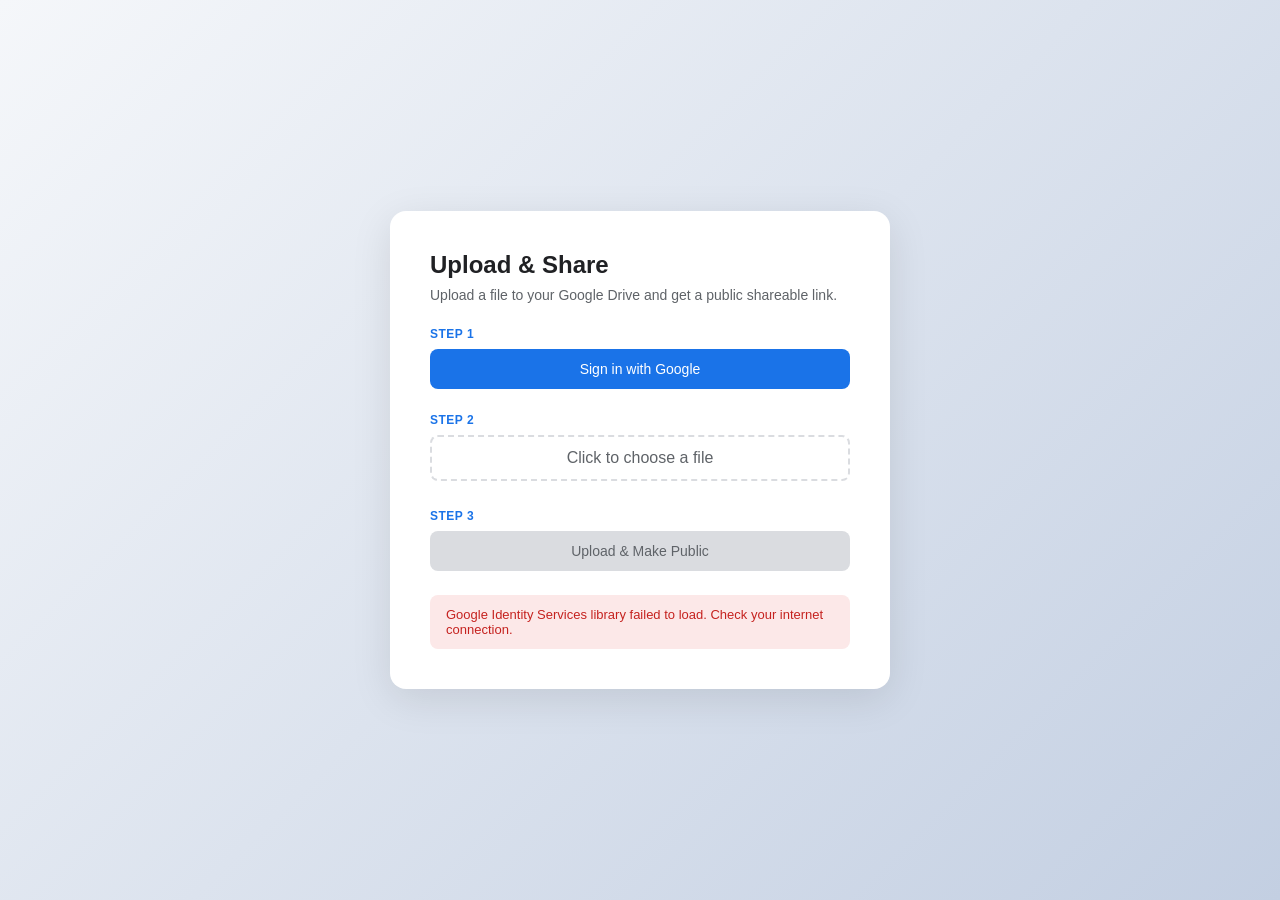
<file: reference.html>
<!DOCTYPE html>
<html lang="en">
<head>
  <meta charset="UTF-8" />
  <meta name="viewport" content="width=device-width, initial-scale=1.0" />
  <title>Upload to Google Drive & Share</title>
  <style>
    * {
      box-sizing: border-box;
      margin: 0;
      padding: 0;
    }

    body {
      font-family: -apple-system, BlinkMacSystemFont, "Segoe UI", Roboto, Helvetica, Arial, sans-serif;
      background: linear-gradient(135deg, #f5f7fa 0%, #c3cfe2 100%);
      min-height: 100vh;
      display: flex;
      align-items: center;
      justify-content: center;
      padding: 20px;
    }

    .container {
      background: white;
      border-radius: 16px;
      box-shadow: 0 10px 40px rgba(0, 0, 0, 0.1);
      padding: 40px;
      width: 100%;
      max-width: 500px;
    }

    h1 {
      font-size: 24px;
      color: #202124;
      margin-bottom: 8px;
    }

    p.subtitle {
      color: #5f6368;
      font-size: 14px;
      margin-bottom: 24px;
    }

    .step {
      margin-bottom: 24px;
    }

    .step-label {
      font-size: 12px;
      font-weight: 600;
      color: #1a73e8;
      text-transform: uppercase;
      letter-spacing: 0.5px;
      margin-bottom: 8px;
    }

    button {
      background: #1a73e8;
      color: white;
      border: none;
      padding: 12px 20px;
      border-radius: 8px;
      font-size: 14px;
      font-weight: 500;
      cursor: pointer;
      transition: background 0.2s, transform 0.1s;
      width: 100%;
    }

    button:hover {
      background: #1557b0;
    }

    button:active {
      transform: scale(0.99);
    }

    button:disabled {
      background: #dadce0;
      color: #5f6368;
      cursor: not-allowed;
    }

    .file-input-wrapper {
      position: relative;
      overflow: hidden;
      display: inline-block;
      width: 100%;
    }

    .file-input-wrapper input[type="file"] {
      position: absolute;
      left: -9999px;
    }

    .file-label {
      display: block;
      padding: 12px 20px;
      border: 2px dashed #dadce0;
      border-radius: 8px;
      text-align: center;
      color: #5f6368;
      cursor: pointer;
      transition: border-color 0.2s;
    }

    .file-label:hover {
      border-color: #1a73e8;
      color: #1a73e8;
    }

    .file-name {
      margin-top: 8px;
      font-size: 13px;
      color: #202124;
      word-break: break-all;
    }

    .status {
      padding: 12px 16px;
      border-radius: 8px;
      font-size: 13px;
      margin-top: 16px;
      display: none;
    }

    .status.info {
      background: #e8f0fe;
      color: #1a73e8;
      display: block;
    }

    .status.success {
      background: #e6f4ea;
      color: #137333;
      display: block;
    }

    .status.error {
      background: #fce8e8;
      color: #c5221f;
      display: block;
    }

    .result {
      margin-top: 24px;
      padding: 16px;
      background: #f8f9fa;
      border-radius: 8px;
      display: none;
    }

    .result.show {
      display: block;
    }

    .result-label {
      font-size: 12px;
      color: #5f6368;
      margin-bottom: 6px;
    }

    .link-box {
      display: flex;
      gap: 8px;
    }

    .link-box input {
      flex: 1;
      padding: 10px 12px;
      border: 1px solid #dadce0;
      border-radius: 6px;
      font-size: 13px;
      color: #202124;
    }

    .link-box button {
      width: auto;
      padding: 10px 16px;
      background: #34a853;
    }

    .link-box button:hover {
      background: #2e7a42;
    }

    .spinner {
      display: inline-block;
      width: 14px;
      height: 14px;
      border: 2px solid rgba(255, 255, 255, 0.3);
      border-top-color: white;
      border-radius: 50%;
      animation: spin 0.8s linear infinite;
      margin-right: 8px;
      vertical-align: middle;
    }

    @keyframes spin {
      to { transform: rotate(360deg); }
    }
  </style>
</head>
<body>
  <div class="container">
    <h1>Upload & Share</h1>
    <p class="subtitle">Upload a file to your Google Drive and get a public shareable link.</p>

    <!-- STEP 1: Sign in -->
    <div class="step">
      <div class="step-label">Step 1</div>
      <button id="signInBtn" onclick="requestAccessToken()">Sign in with Google</button>
    </div>

    <!-- STEP 2: Select file -->
    <div class="step">
      <div class="step-label">Step 2</div>
      <div class="file-input-wrapper">
        <label for="fileInput" class="file-label">Click to choose a file</label>
        <input type="file" id="fileInput" onchange="onFileSelected(event)" />
      </div>
      <div class="file-name" id="fileName"></div>
    </div>

    <!-- STEP 3: Upload -->
    <div class="step">
      <div class="step-label">Step 3</div>
      <button id="uploadBtn" onclick="uploadAndShare()" disabled>Upload & Make Public</button>
    </div>

    <!-- Status messages -->
    <div id="status" class="status"></div>

    <!-- Result link -->
    <div id="result" class="result">
      <div class="result-label">Public Google Drive Link</div>
      <div class="link-box">
        <input type="text" id="shareLink" readonly />
        <button onclick="copyLink()">Copy</button>
      </div>
    </div>
  </div>

  <!-- Google Identity Services library -->
  <script src="https://accounts.google.com/gsi/client" async defer></script>

  <script>
    // ============================================================
    // FILL IN YOUR GOOGLE CLOUD CREDENTIALS HERE
    // ============================================================
    // 1. Go to https://console.cloud.google.com/
    // 2. Create a project (or pick an existing one)
    // 3. Enable the Google Drive API
    // 4. Go to APIs & Services > Credentials
    // 5. Create OAuth 2.0 Client ID (Web application)
    // 6. Add your origin, e.g. http://localhost:8080
    // 7. Paste the Client ID below
    // ============================================================
    const CLIENT_ID = '681583969653-a5jt1ai9ddnflmoun8edtul69gg9qbsl.apps.googleusercontent.com';
    // ============================================================

    const SCOPES = 'https://www.googleapis.com/auth/drive.file';

    let accessToken = null;
    let selectedFile = null;
    let tokenClient = null;

    // Initialize Google Identity Services once the library loads
    window.onload = function () {
      if (typeof google === 'undefined') {
        showStatus('Google Identity Services library failed to load. Check your internet connection.', 'error');
        return;
      }

      tokenClient = google.accounts.oauth2.initTokenClient({
        client_id: CLIENT_ID,
        scope: SCOPES,
        callback: (tokenResponse) => {
          if (tokenResponse && tokenResponse.access_token) {
            accessToken = tokenResponse.access_token;
            showStatus('Signed in successfully!', 'success');
            document.getElementById('signInBtn').textContent = 'Signed In';
            document.getElementById('signInBtn').disabled = true;
            updateUploadButton();
          } else {
            showStatus('Sign-in failed. Please try again.', 'error');
          }
        },
        error_callback: (err) => {
          console.error(err);
          showStatus('Sign-in error: ' + (err?.message || 'Unknown error'), 'error');
        },
      });
    };

    function requestAccessToken() {
      if (CLIENT_ID.includes('YOUR_CLIENT_ID')) {
        showStatus('Please replace YOUR_CLIENT_ID in the script with your real Client ID.', 'error');
        return;
      }

      if (!tokenClient) {
        showStatus('Google Identity Services is still loading. Wait a moment and try again.', 'info');
        return;
      }

      // Prompt the user to pick a Google account and consent
      tokenClient.requestAccessToken({ prompt: 'consent' });
    }

    function onFileSelected(event) {
      selectedFile = event.target.files[0] || null;

      if (selectedFile) {
        document.getElementById('fileName').textContent = selectedFile.name;
      } else {
        document.getElementById('fileName').textContent = '';
      }

      updateUploadButton();
    }

    function updateUploadButton() {
      const canUpload = accessToken && selectedFile;
      document.getElementById('uploadBtn').disabled = !canUpload;
    }

    async function uploadAndShare() {
      if (!accessToken || !selectedFile) return;

      setUploading(true);
      showStatus('Uploading file to Google Drive...', 'info');
      document.getElementById('result').classList.remove('show');

      try {
        // 1. Upload file via multipart upload
        const fileId = await uploadFileToDrive(selectedFile, accessToken);

        // 2. Make the file public (anyone with the link can view)
        await makeFilePublic(fileId, accessToken);

        // 3. Build and display the public link
        const publicLink = `https://drive.google.com/file/d/${fileId}/view`;
        document.getElementById('shareLink').value = publicLink;
        document.getElementById('result').classList.add('show');

        showStatus('File uploaded and shared publicly!', 'success');
      } catch (err) {
        console.error(err);
        showStatus('Error: ' + err.message, 'error');
      } finally {
        setUploading(false);
      }
    }

    async function uploadFileToDrive(file, token) {
      const metadata = {
        name: file.name,
        mimeType: file.type || 'application/octet-stream',
      };

      const formData = new FormData();
      formData.append(
        'metadata',
        new Blob([JSON.stringify(metadata)], { type: 'application/json' })
      );
      formData.append('file', file);

      const response = await fetch(
        'https://www.googleapis.com/upload/drive/v3/files?uploadType=multipart',
        {
          method: 'POST',
          headers: {
            Authorization: `Bearer ${token}`,
          },
          body: formData,
        }
      );

      if (!response.ok) {
        const errorBody = await response.json().catch(() => ({}));
        throw new Error(errorBody.error?.message || `Upload failed (${response.status})`);
      }

      const data = await response.json();
      return data.id;
    }

    async function makeFilePublic(fileId, token) {
      const response = await fetch(
        `https://www.googleapis.com/drive/v3/files/${fileId}/permissions`,
        {
          method: 'POST',
          headers: {
            Authorization: `Bearer ${token}`,
            'Content-Type': 'application/json',
          },
          body: JSON.stringify({
            role: 'reader',
            type: 'anyone',
          }),
        }
      );

      if (!response.ok) {
        const errorBody = await response.json().catch(() => ({}));
        throw new Error(errorBody.error?.message || `Permission change failed (${response.status})`);
      }
    }

    function setUploading(isUploading) {
      const btn = document.getElementById('uploadBtn');
      if (isUploading) {
        btn.disabled = true;
        btn.innerHTML = '<span class="spinner"></span>Uploading...';
      } else {
        btn.disabled = !(accessToken && selectedFile);
        btn.textContent = 'Upload & Make Public';
      }
    }

    function showStatus(message, type) {
      const statusEl = document.getElementById('status');
      statusEl.textContent = message;
      statusEl.className = 'status ' + type;
    }

    function copyLink() {
      const input = document.getElementById('shareLink');
      input.select();
      input.setSelectionRange(0, 99999);
      navigator.clipboard.writeText(input.value).then(() => {
        showStatus('Link copied to clipboard!', 'success');
      });
    }
  </script>
</body>
</html>
</file>
